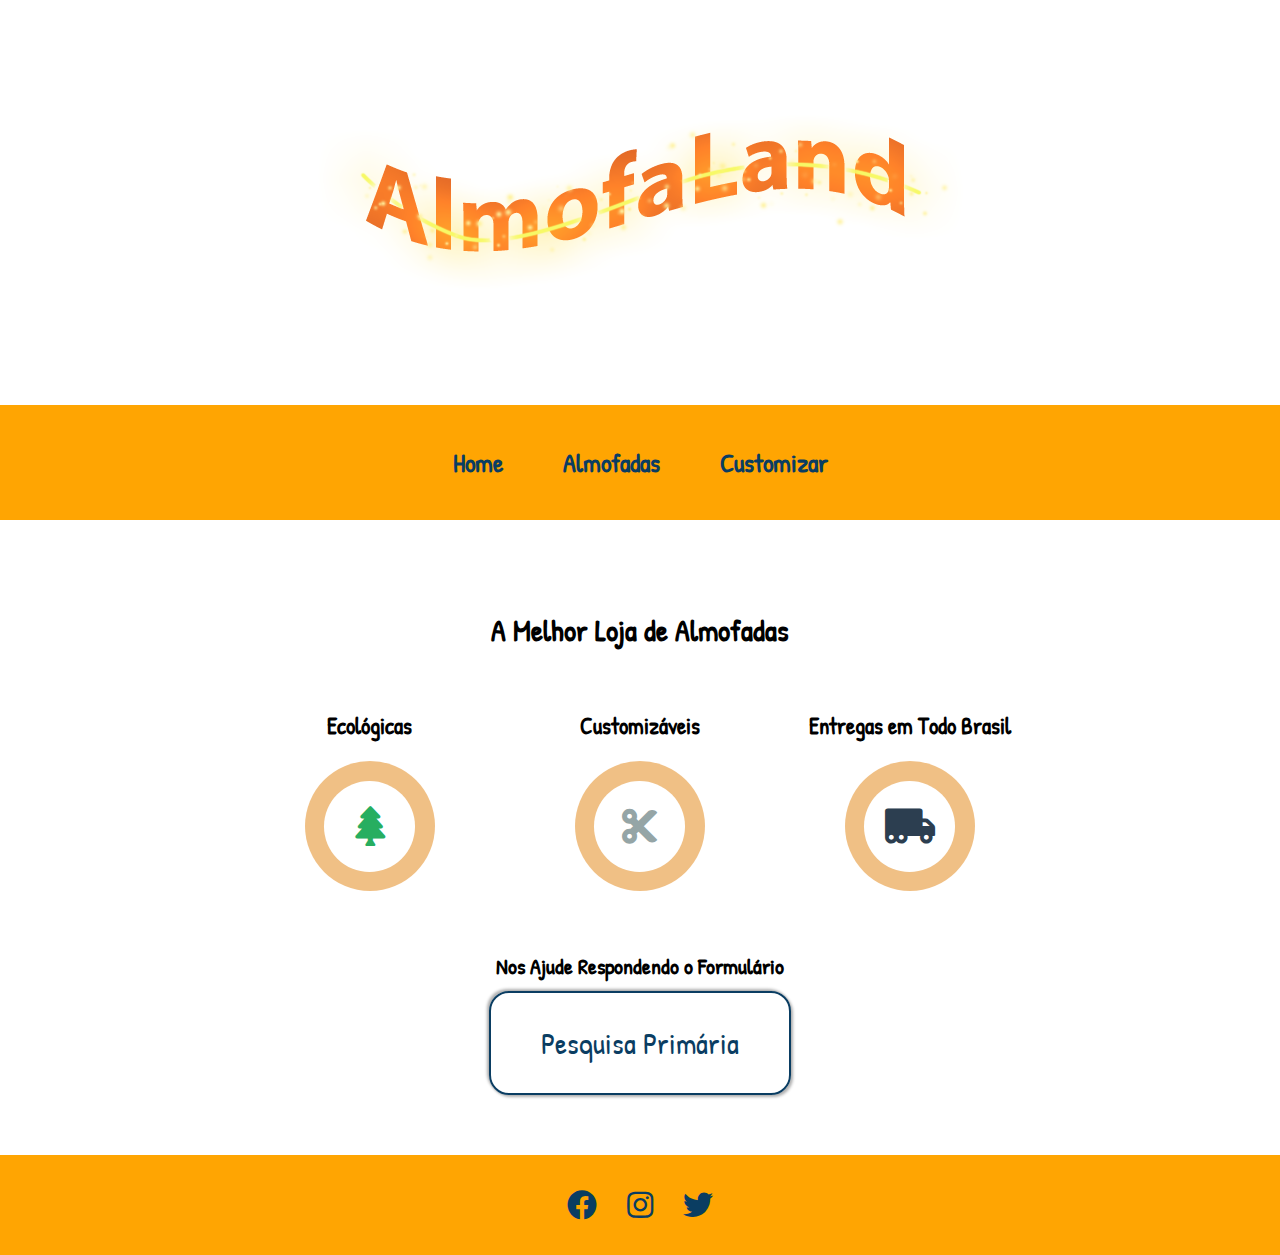
<file: index.html>
<!DOCTYPE html>
<html lang="pt-br">
<head>
    <meta charset="UTF-8">
    <meta http-equiv="X-UA-Compatible" content="IE=edge">
    <meta name="viewport" content="width=device-width, initial-scale=1.0">
    <title>Almofaland</title>
    <link rel="stylesheet" href="reset.css">
    <link rel="stylesheet" href="index_style.css">
    <link rel="stylesheet" href="https://cdnjs.cloudflare.com/ajax/libs/font-awesome/5.15.3/css/all.min.css"/>
    <link rel="shortcut icon" href="favicon.ico" type="image/x-icon">
</head>
<body>
    <div class="layout">
        <div class="logo">
            <img src="logo.png" alt="logo">
        </div>
        <header>
            <ul class="menu">
                <li><a href="#">Home</a></li>
                <li><a href="#">Almofadas</a></li>
                <li><a href="#">Customizar</a></li>
            </ul>
        </header>
        <main>
            <h2>A Melhor Loja de Almofadas</h2>
            <div class="diferenciais">
                <div class="diferencial">
                    <h3>Ecológicas</h3>
                    <div class="imagem">
                        <div class="branco tree"><i class="fas fa-tree"></i></div>
                    </div>
                </div>
                <div class="diferencial">
                    <h3>Customizáveis</h3>
                    <div class="imagem">
                        <div class="branco tesoura"><i class="fas fa-cut"></i></div>
                    </div>
                </div>
                <div class="diferencial">
                    <h3>Entregas em Todo Brasil</h3>
                    <div class="imagem truck">
                        <div class="branco"><i class="fas fa-truck-moving"></i></div>
                    </div>
                </div>
            </div>
            <h3 class="titulo-pesquisa">Nos Ajude Respondendo o Formulário</h3>
            <div class="pesquisa">
                <a href="formulario"> Pesquisa Primária</a>
            </div>
        </main>
        <footer>
            <a href="#"><i class="fab fa-facebook"></i></a>
            <a href="#"><i class="fab fa-instagram"></i></a>
            <a href="#"><i class="fab fa-twitter"></i></a>
        </footer>
    </div>
</body>
</html>
</file>
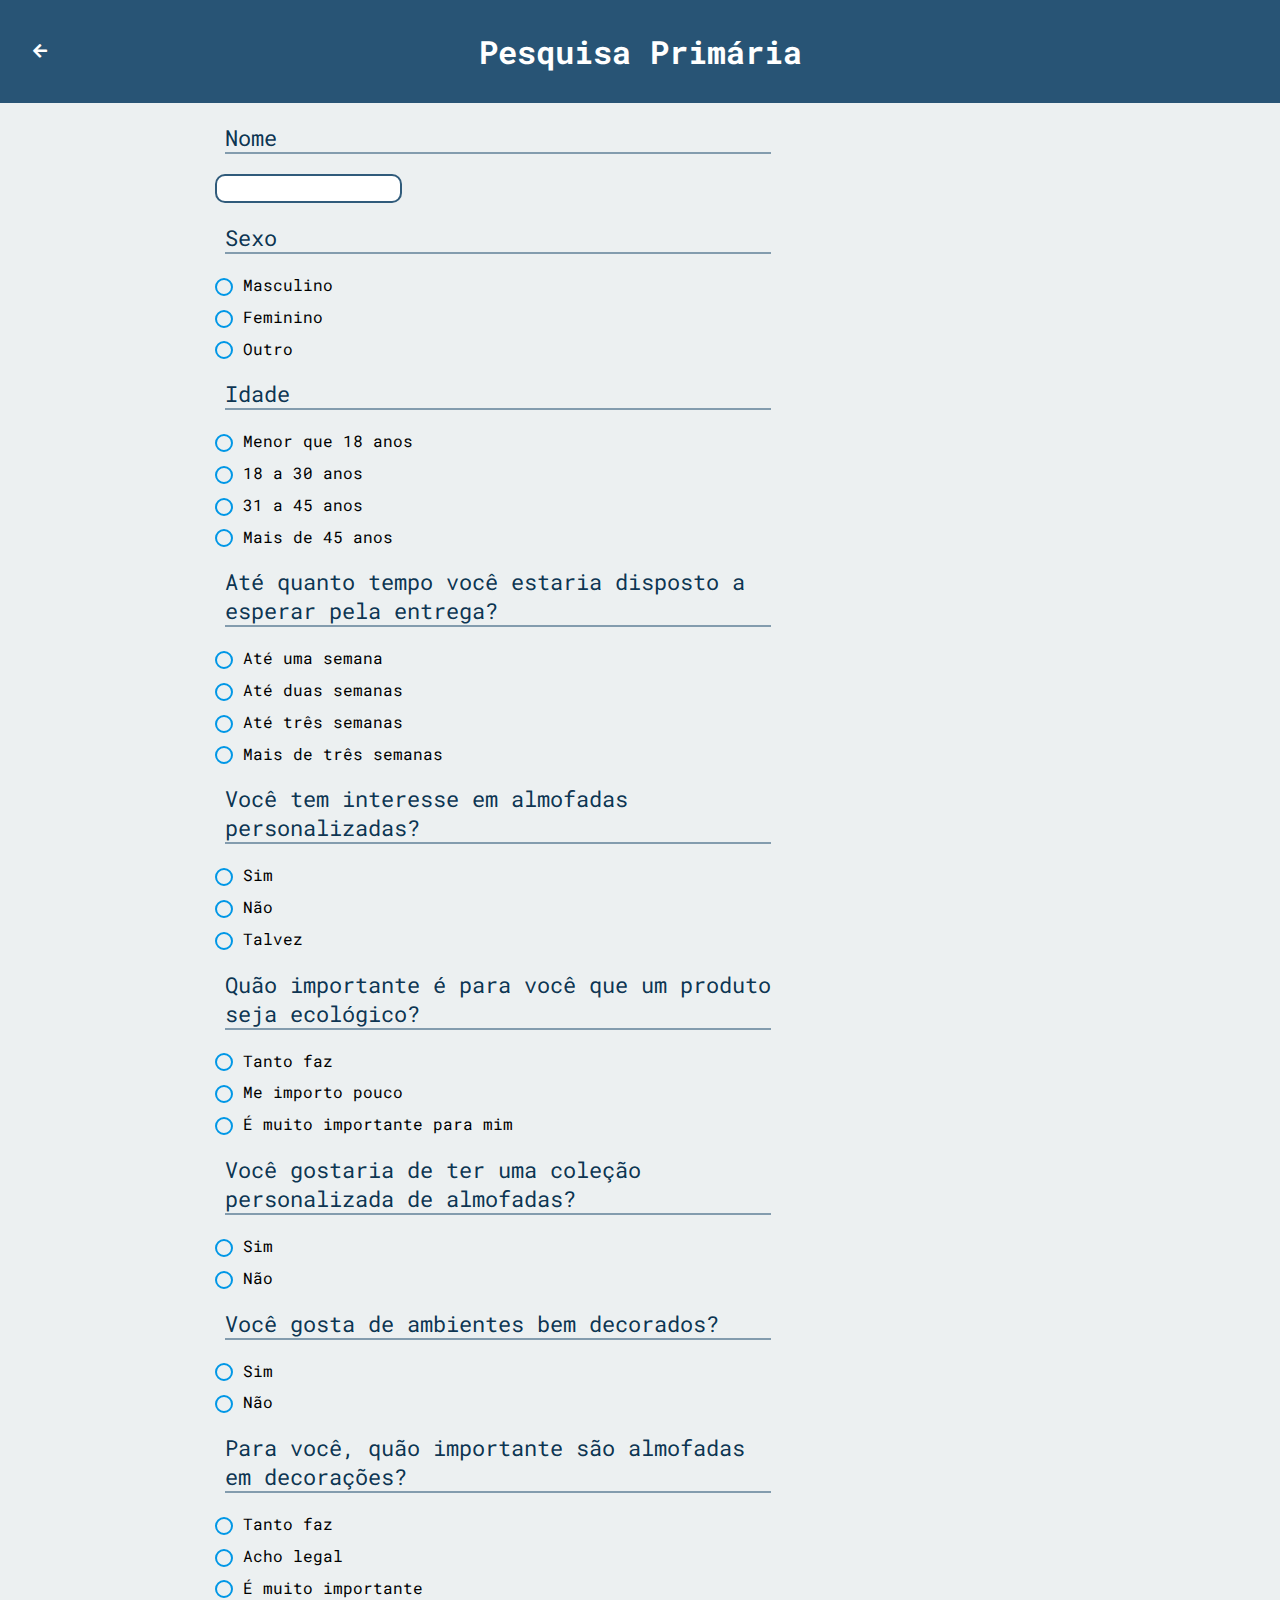
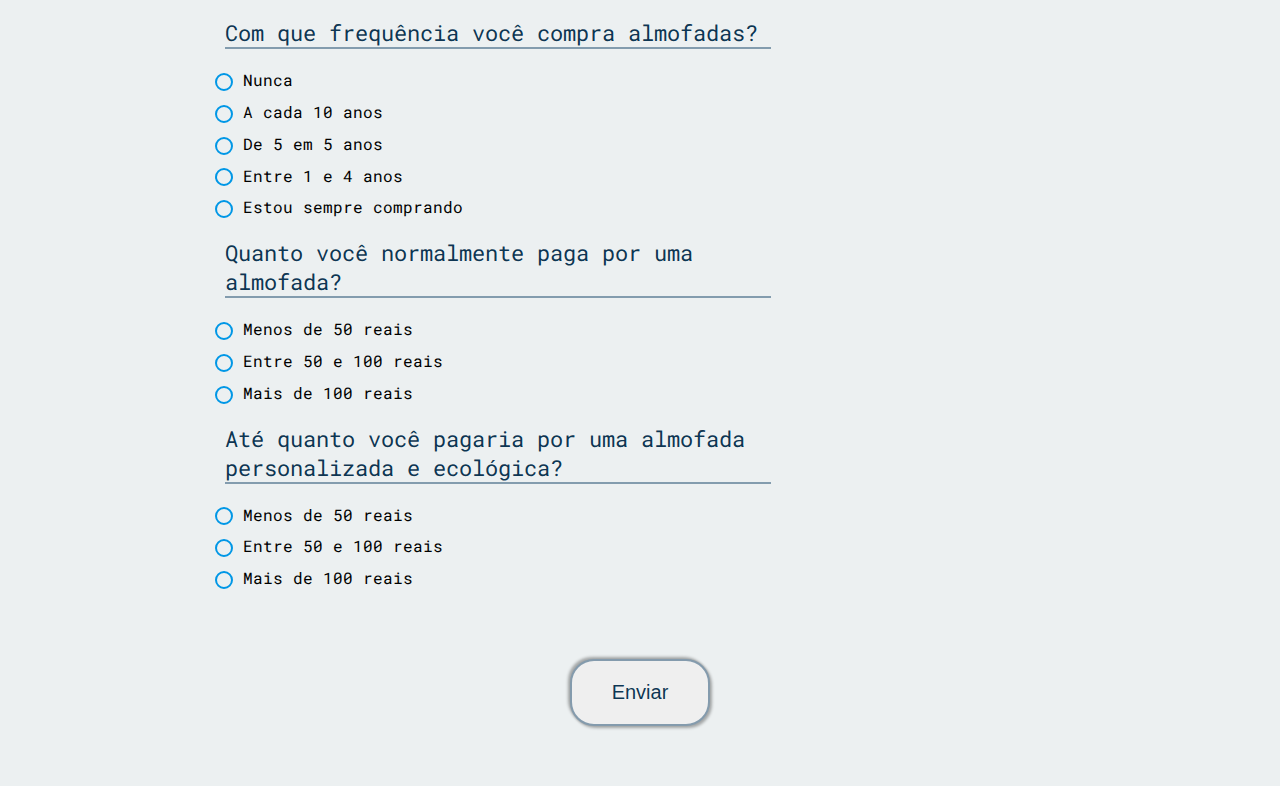
<file: formulario.html>
<!DOCTYPE html>
<html lang="pt-br">

<head>
    <meta charset="UTF-8">
    <meta http-equiv="X-UA-Compatible" content="IE=edge">
    <meta name="viewport" content="width=device-width, initial-scale=1.0">
    <title>Pesquisa Primária</title>
    <link rel="stylesheet" href="reset.css">
    <link rel="stylesheet" href="formulario_style.css">
    <link rel="stylesheet" href="https://cdnjs.cloudflare.com/ajax/libs/font-awesome/5.15.3/css/all.min.css" />
    <link rel="shortcut icon" href="favicon.ico" type="image/x-icon">
</head>

<body>
    <header>
        <a href="/" class="voltar"><i class="fas fa-arrow-left"></i></a>
        <h1>Pesquisa Primária</h1>
    </header>
    <form id="formulario-pesquisa-primaria" name="pesquisa-primaria" method="post" action="/obrigado" data-netlify="true">
        <legend>Nome</legend>
        <p>
            <label>
                <input type="text" name="Nome" class="nome" required="required">
            </label>
        </p>
        <legend>Sexo</legend>
        <p>
            <label>
                <input type="radio" class="radio" name="Sexo" value="Masculino" required="required"> Masculino
            </label>
        </p>
        <p>
            <label>
                <input type="radio" class="radio" name="Sexo" value="Feminino"> Feminino
            </label>
        </p>
        <p>
            <label>
                <input type="radio" class="radio" name="Sexo" value="Outro"> Outro
            </label>
        </p>
        <legend>Idade</legend>
        <p>
            <label>
                <input type="radio" class="radio" name="Idade" value="Menor que 18 anos" required="required"> Menor que 18 anos
            </label>
        </p>
        <p>
            <label>
                <input type="radio" class="radio" name="Idade" value="18 a 30 anos"> 18 a 30 anos
            </label>
        </p>
        <p>
            <label>
                <input type="radio" class="radio" name="Idade" value="31 a 45 anos"> 31 a 45 anos
            </label>
        </p>
        <p>
            <label>
                <input type="radio" class="radio" name="Idade" value="Mais de 45 anos"> Mais de 45 anos
            </label>
        </p>
        <legend>Até quanto tempo você estaria disposto a esperar pela entrega?</legend>
        <p>
            <label>
                <input type="radio" class="radio" name="Entrega" value="Até uma semana" required="required"> Até uma semana
            </label>
        </p>
        <p>
            <label>
                <input type="radio" class="radio" name="Entrega" value="Até duas semanas"> Até duas semanas
            </label>
        </p>
        <p>
            <label>
                <input type="radio" class="radio" name="Entrega" value="Até três semanas"> Até três semanas
            </label>
        </p>
        <p>
            <label>
                <input type="radio" class="radio" name="Entrega" value="Mais de três semanas"> Mais de três semanas
            </label>
        </p>
        <legend>Você tem interesse em almofadas personalizadas?</legend>
        <p>
            <label>
                <input type="radio" class="radio" name="Personalizadas" value="Sim" required="required"> Sim
            </label>
        </p>
        <p>
            <label>
                <input type="radio" class="radio" name="Personalizadas" value="Não"> Não
            </label>
        </p>
        <p>
            <label>
                <input type="radio" class="radio" name="Personalizadas" value="Talvez"> Talvez
            </label>
        </p>
        <legend>Quão importante é para você que um produto seja ecológico?</legend>
        <p>
            <label>
                <input type="radio" class="radio" name="Ecológico" value="Tanto faz" required="required"> Tanto faz
            </label>
        </p>
        <p>
            <label>
                <input type="radio" class="radio" name="Ecológico" value="Me importo pouco"> Me importo pouco
            </label>
        </p>
        <p>
            <label>
                <input type="radio" class="radio" name="Ecológico" value="É muito importante para mim"> É muito importante para mim
            </label>
        </p>
        <legend>Você gostaria de ter uma coleção personalizada de almofadas?</legend>
        <p>
            <label>
                <input type="radio" class="radio" name="Coleção-personalizada" value="Sim" required="required"> Sim
            </label>
        </p>
        <p>
            <label>
                <input type="radio" class="radio" name="Coleção-personalizada" value="Não"> Não
            </label>
        </p>
        <legend>Você gosta de ambientes bem decorados?</legend>
        <p>
            <label>
                <input type="radio" class="radio" name="Ambientes-decorados" value="Sim" required="required"> Sim
            </label>
        </p>
        <p>
            <label>
                <input type="radio" class="radio" name="Ambientes-decorados" value="Não"> Não
            </label>
        </p>
        <legend>Para você, quão importante são almofadas em decorações?</legend>
        <p>
            <label>
                <input type="radio" class="radio" name="Importante-almofadas-decorações" value="Tanto faz" required="required"> Tanto
                faz
            </label>
        </p>
        <p>
            <label>
                <input type="radio" class="radio" name="Importante-almofadas-decorações" value="Acho legal"> Acho legal
            </label>
        </p>
        <p>
            <label>
                <input type="radio" class="radio" name="Importante-almofadas-decorações" value="É muito importante"> É muito
                importante
            </label>
        </p>
        <legend>Com que frequência você compra almofadas?</legend>
        <p>
            <label>
                <input type="radio" class="radio" name="Compra-almofadas" value="Nunca" required="required"> Nunca
            </label>
        </p>
        <p>
            <label>
                <input type="radio" class="radio" name="Compra-almofadas" value="A cada 10 anos"> A cada 10 anos
            </label>
        </p>
        <p>
            <label>
                <input type="radio" class="radio" name="Compra-almofadas" value="De 5 em 5 anos"> De 5 em 5 anos
            </label>
        </p>
        <p>
            <label>
                <input type="radio" class="radio" name="Compra-almofadas" value="Entre 1 e 4 anos"> Entre 1 e 4 anos
            </label>
        </p>
        <p>
            <label>
                <input type="radio" class="radio" name="Compra-almofadas" value="Estou sempre comprando"> Estou sempre comprando
            </label>
        </p>
        <legend>Quanto você normalmente paga por uma almofada?</legend>
        <p>
            <label>
                <input type="radio" class="radio" name="Paga-almofadas" value="Menos de 50 reais" required="required"> Menos de 50
                reais
            </label>
        </p>
        <p>
            <label>
                <input type="radio" class="radio" name="Paga-almofadas" value="Entre 50 e 100 reais"> Entre 50 e 100 reais
            </label>
        </p>
        <p>
            <label>
                <input type="radio" class="radio" name="Paga-almofadas" value="Mais de 100 reais"> Mais de 100 reais
            </label>
        </p>
        <legend>Até quanto você pagaria por uma almofada personalizada e ecológica?</legend>
        <p>
            <label>
                <input type="radio" class="radio" name="Paga-almofadas-ecologicas" value="Menos de 50 reais" required="required">
                Menos de 50 reais
            </label>
        </p>
        <p>
            <label>
                <input type="radio" class="radio" name="Paga-almofadas-ecologicas" value="Entre 50 e 100 reais"> Entre 50 e 100 reais
            </label>
        </p>
        <p>
            <label>
                <input type="radio" class="radio" name="Paga-almofadas-ecologicas" value="Mais de 100 reais"> Mais de 100 reais
            </label>
        </p>
        <div class="button"><button type="submit">Enviar</button></div>
    </form>
</body>
</html>
</file>
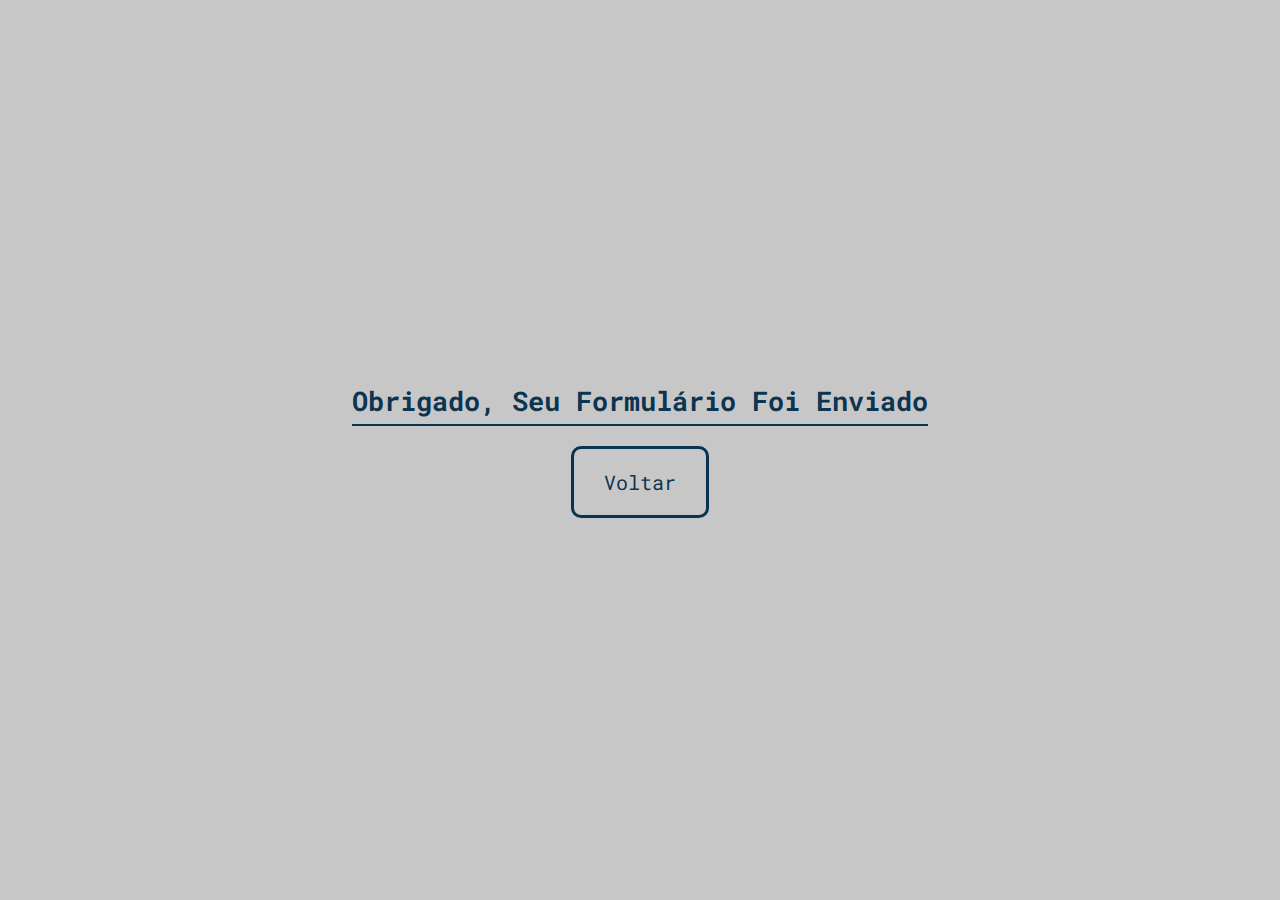
<file: obrigado.html>
<!DOCTYPE html>
<html lang="pt-br">
<head>
    <meta charset="UTF-8">
    <meta http-equiv="X-UA-Compatible" content="IE=edge">
    <meta name="viewport" content="width=device-width, initial-scale=1.0">
    <title>Document</title>
    <link rel="stylesheet" href="reset.css">
    <link rel="stylesheet" href="obrigado_style.css">
</head>
<body>
    <h3>Obrigado, Seu Formulário Foi Enviado</h3>
    <a href="index">Voltar</a>
</body>
</html>
</file>
<file: index_style.css>
/*-------------Geral-Layout-------------*/

@import url('https://fonts.googleapis.com/css2?family=Patrick+Hand&display=swap');

body{
    min-height: 100vh;
    width: 100%;
    font-family: 'Patrick Hand', cursive;
}

.layout{
    min-height: 100vh;
    background-color: #ffffff;
    align-items: flex-start;
    display: grid;
    grid-template-areas: 
    "quadrados logo quadrados2"
    "header header header"
    ". main ."
    "footer footer footer"
    ;
}

/*-------------Logo-------------*/

.logo{
    z-index: 1;
    display: flex;
    position: relative;
    margin: auto;
    grid-area: logo;
}

.logo img{
    width: 100%;
}

/*-------------Menu-------------*/

header{
    background-color: #ffa502;
    grid-area: header;
    display: flex;
    justify-content: center;
    margin-bottom: 30px;
}

.menu{
    display: flex;
    flex-wrap: wrap;
}

.menu a{
    font-size: 26px;
    color: #0a3d62;
    padding: 40px 30px;
    display: inline-block;
    transition: 0.3s ease-in-out;
    font-weight: 800;
}

.menu a:hover{
    color: #116099;
    background-color: #fad390;
    transform: scale(1.04);

}

/*-------------Conteudo-------------*/

main{
    grid-area: main;
    display: flex;
    align-items: center;
    justify-content: center;
    flex-direction: column;
    animation: aparecer 0.6s ease-in;
    -o-animation: aparecer 0.6s ease-in;
    -moz-animation: aparecer 0.6s ease-in;
    -webkit-animation: aparecer 0.6s ease-in;
}

main h2{
    font-size: 30px;
    margin: 60px 0px;
}

.diferenciais{
    display: flex;
    justify-content: center;
    width: 100%;
    gap: 50px;
    flex-wrap: wrap;
}

.diferencial{
    min-width: 220px;
    display: flex;
    align-items: center;
    flex-direction: column;
}

.diferencial h3{
    font-size: 23px;
    margin-bottom: 20px;
}

.imagem{
    width: 130px;
    height: 130px;
    border-radius: 50%;
    display: flex;
    justify-content: center;
    align-items: center;
    background-color: #e58f268f;
}

.imagem .branco{
    border-radius: 50%;
    display: flex;
    justify-content: center;
    align-items: center;
    width: 70%;
    height: 70%;
    background-color: #fff;
}

.imagem .branco i{
    font-size: 40px;
}

.tree{
    color: #27ae60;
}

.tesoura{
    color: #95a5a6;
}

.truck{
    color: #2c3e50;
}



.titulo-pesquisa{
    margin-top: 60px;
    margin-bottom: 10px;
    font-size: 22px;
}

.pesquisa{
    margin-bottom: 60px;
}

.pesquisa a{
    display: inline-block;
    padding: 30px 50px;
    font-size: 30px;
    color: #0a3d62;
    border-radius: 20px;
    border: solid 2px #0a3d62;
    box-shadow: 2px 2px 3px rgba(0, 0, 0, 0.315), -2px -2px 3px rgba(0, 0, 0, 0.315);
    transition: color 0.2s ease-out 0.07s, background-color 0.2s ease-out;
    -o-transition: color 0.2s ease-out 0.07s, background-color 0.2s ease-out;
    -moz-transition: color 0.2s ease-out 0.07s, background-color 0.2s ease-out;
    -webkit-transition: color 0.2s ease-out 0.07s, background-color 0.2s ease-out;
}

.pesquisa a:hover{
    color: #fff;
    background-color: #0a3d62;
}

/*-------------Footer-------------*/

footer{
    padding: 30px 0px;
    width: 100%;
    height: 100%;
    gap: 30px;
    display: flex;
    align-items: center;
    justify-content: center;
    background-color: #ffa502;
    grid-area: footer;
}

footer a{
    color: #0a3d62;
    display: inline-block;
    font-size: 30px;
    transition: 0.2s ease-in-out;
    -o-transition: 0.2s ease-in-out;
    -moz-transition: 0.2s ease-in-out;
    -webkit-transition: 0.2s ease-in-out;
}

footer a:hover{
    transform: scale(1.10);
}

/*-------------Media Rule-------------*/

@media screen and (max-width: 450px){
    .menu{
        width: 100%;
        display: flex;
        flex-direction: column;
    }

    .menu a{
        text-align: center;
        width: 100%;
    }
}

/*-------------Keyframes-------------*/

@keyframes aparecer{
    0%{
        opacity: 0;
        transform: translateY(-10px);
    }

    100%{
        opacity: 1;
        transform: translateY(0px);
    }
}
</file>
<file: formulario_style.css>
/*-------------Geral-Layout-------------*/

@import url('https://fonts.googleapis.com/css2?family=Roboto+Mono&display=swap');

body{
    background-color: #ecf0f1;
    min-height: 100vh;
    display: flex;
    flex-direction: column;
    align-items: center;
    font-family: 'Roboto Mono', monospace;
}

/*-------------Formulario-------------*/

header{
    background-color: #0a3d62de;
    text-align: center;
    width: 100%;
    padding: 30px 0px;
}

.voltar{
    position: absolute;
    top: 30px;
    left: 20px;
    padding: 10px 13px;
    cursor: pointer;
    color: #fff;
    border-radius: 50%;
    transition: 0.2s linear;
    -o-transition: 0.2s linear;
    -moz-transition: 0.2s linear;
    -webkit-transition: 0.2s linear;
}

.voltar:hover{
    background-color: #07273dde;
}

h1{
    color: #fff;
}

legend{
    color: #07314efb;
    font-size: 22px;
    margin: 20px 0px 20px 40px;
    width: 60%;
    border-bottom: 2px solid #0a3d6277;
}

.nome{
    border: 2px solid #0a3d62d7;
    padding: 5px 3px;
    border-radius: 10px;
    width: 100%;
    outline: none;
    transition: all 0.3s ease-in-out;
}

.nome:focus{
    width: 130%;
    border-color: #1278c2d7;
}

label{
    cursor: pointer;
    display: inline-block;
}

p{
    margin-left: 30px;
    margin-bottom: 10px;
    font-size: 16px;
}

.button{
    padding: 60px;
    display: flex;
    justify-content: center;
}

button{
    cursor: pointer;
    padding: 20px 40px;
    border-radius: 24px;
    outline: none;
    border: 2px solid #0a3d6277;
    color: #07314efb;
    font-size: 20px;
    box-shadow: 2px 2px 3px rgba(0, 0, 0, 0.315), -2px -2px 3px rgba(0, 0, 0, 0.315);
}

button:hover{
    box-shadow: inset 2px 2px 3px rgba(0, 0, 0, 0.315), inset -2px -2px 3px rgba(0, 0, 0, 0.315);
}

.radio{
    cursor: pointer;
    vertical-align: middle;
    appearance: none;
    width: 18px;
    height: 18px;
    border: 2px solid #0097e6;
    border-radius: 50%;
    position: relative;
    outline: none;
}

.radio:focus{
    box-shadow: 1px 1px 5px #0096e67c,-1px -1px 5px #0096e67c;
}

.radio::before{
    position: absolute;
    width: 8px;
    height: 8px;
    background-color: #0097e6;
    border-radius: 50%;
    content: '';
    top: calc(50% - 4px);
    left: calc(50% - 4px);
    opacity: 0;
    transition: opacity 0.2s ease-in;
}

.radio:checked:before{
    opacity: 1;
}

#formulario-pesquisa-primaria{
    animation: aparecer 0.6s ease-in;
    -o-animation: aparecer 0.6s ease-in;
    -moz-animation: aparecer 0.6s ease-in;
    -webkit-animation: aparecer 0.6s ease-in;
}

/*-------------Media Rule-------------*/

@media screen and (max-width: 500px){
    header{
        display: flex;
        flex-direction: column;
    }
    .voltar{
        position: inherit;
        display: inline-block;
        width: 40px;
        margin: auto;
        height: 40px;
        margin-bottom: 20px;
    }
}

/*-------------Keyframes-------------*/

@keyframes aparecer{
    0%{
        opacity: 0;
        transform: translateY(-10px);
    }

    100%{
        opacity: 1;
        transform: translateY(0px);
    }
}
</file>
<file: obrigado_style.css>
/*-------------Geral-Layout-------------*/

@import url('https://fonts.googleapis.com/css2?family=Roboto+Mono&display=swap');

body{
    background-color: #c7c7c7;
    min-height: 100vh;
    display: flex;
    flex-direction: column;
    justify-content: center;
    align-items: center;
    font-family: 'Roboto Mono', monospace;
}

h3{
    font-size: 27px;
    color: #07314efb;
    padding-bottom: 6px;
    border-bottom: 2px solid #07314efb;
}

a{
    margin-top: 20px;
    cursor: pointer;
    border: 3px solid #07314efb;
    color: #07314efb;
    font-size: 20px;
    border-radius: 10px;
    padding: 20px 30px;
}

a:hover{
    color: #fff;
    background-color: #07314efb;
    transition: color 0.2s ease-out 0.07s, background-color 0.2s ease-out;
    -o-transition: color 0.2s ease-out 0.07s, background-color 0.2s ease-out;
    -moz-transition: color 0.2s ease-out 0.07s, background-color 0.2s ease-out;
    -webkit-transition: color 0.2s ease-out 0.07s, background-color 0.2s ease-out;
}
</file>
